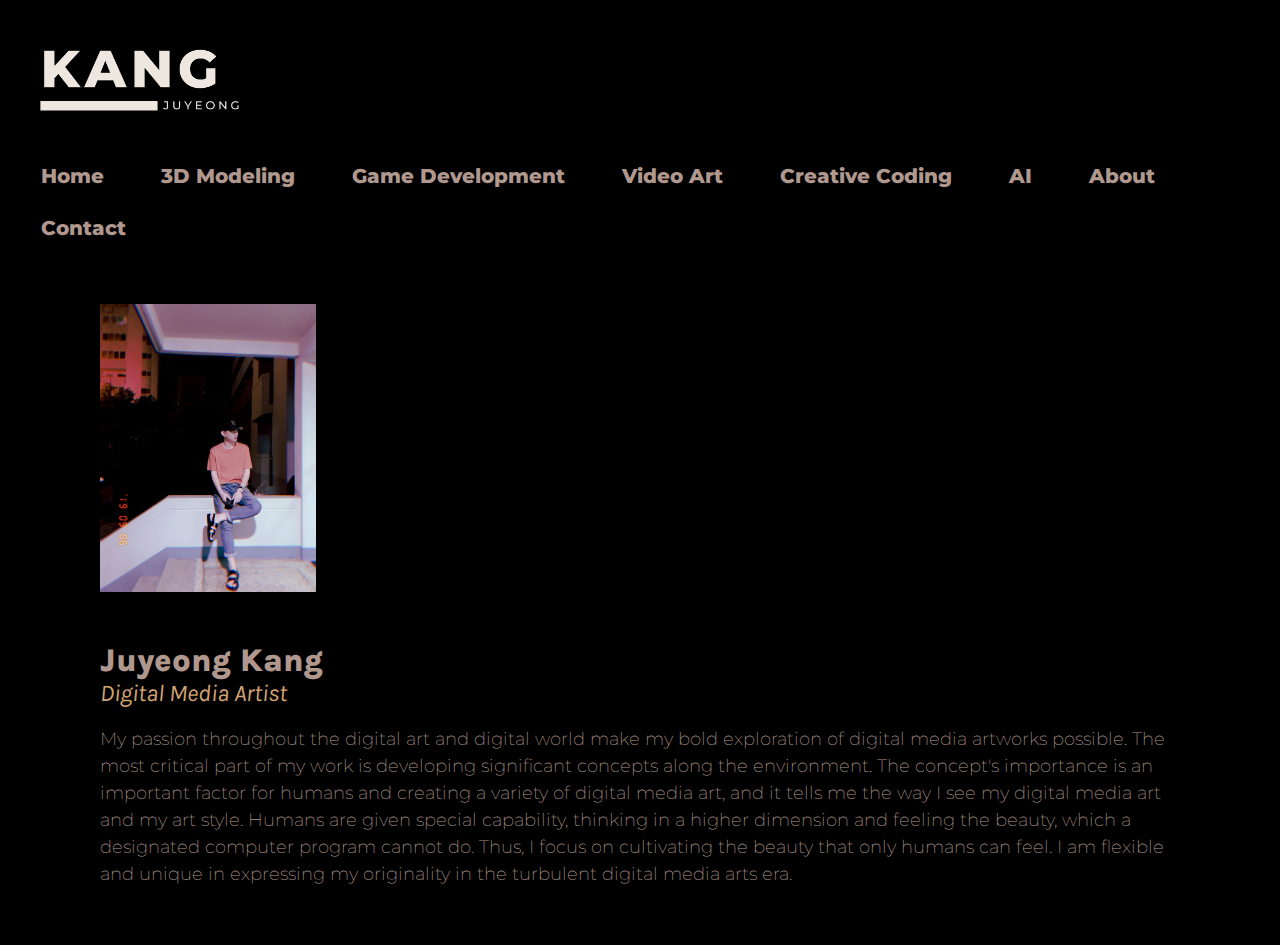
<file: about.html>
<!DOCTYPE html>
<html>

<head>
  <title>Juyeong Kang</title>
</head>

<div class="banner">
  <a href="index.html"><img src="assets/logo.png" alt="bear" width="auto" height="150px"></a>
</div>
<div class="topnav">
  <a href="index.html">Home</a>
  <a href="3d.html">3D Modeling</a>
  <a href="gamedev.html">Game Development</a>
  <a href="videoart.html">Video Art</a>
  <a href="code.html">Creative Coding</a>
  <a href="ai.html">AI</a>
  <a href="about.html">About</a>
  <a href="contact.html">Contact</a>
  <br>

</div>
<link rel="stylesheet" href="style.css">
<link rel="preconnect" href="https://fonts.googleapis.com">
<link rel="preconnect" href="https://fonts.gstatic.com" crossorigin>
<link href="https://fonts.googleapis.com/css2?family=Karla:ital,wght@0,400;1,800&family=Montserrat:wght@200;800&family=Syncopate:wght@700&display=swap" rel="stylesheet">

<body>
  <div class="profile">
    <img src="assets/profile.jpg" width="20%" height="auto">
    <br>
    <h1>Juyeong Kang</h1>
    <h2>Digital Media Artist</h2>
    <br>
    <p>
    <div class="descriptionspacing">
      My passion throughout the digital art and digital world make my bold exploration of digital media artworks possible.
      The most critical part of my work is developing significant concepts along the environment.
      The concept's importance is an important factor for humans and creating a variety of digital media art, and it tells me the way I see my digital media art and my art style.
      Humans are given special capability, thinking in a higher dimension and feeling the beauty, which a designated computer program cannot do. Thus, I focus on cultivating the beauty that only humans can feel. I am flexible and unique in expressing
      my originality in the turbulent digital media arts era.</p>
    </div>
</body>


<footer>
  <br>
  <br>
  <br>
</footer>

</html>
</file>
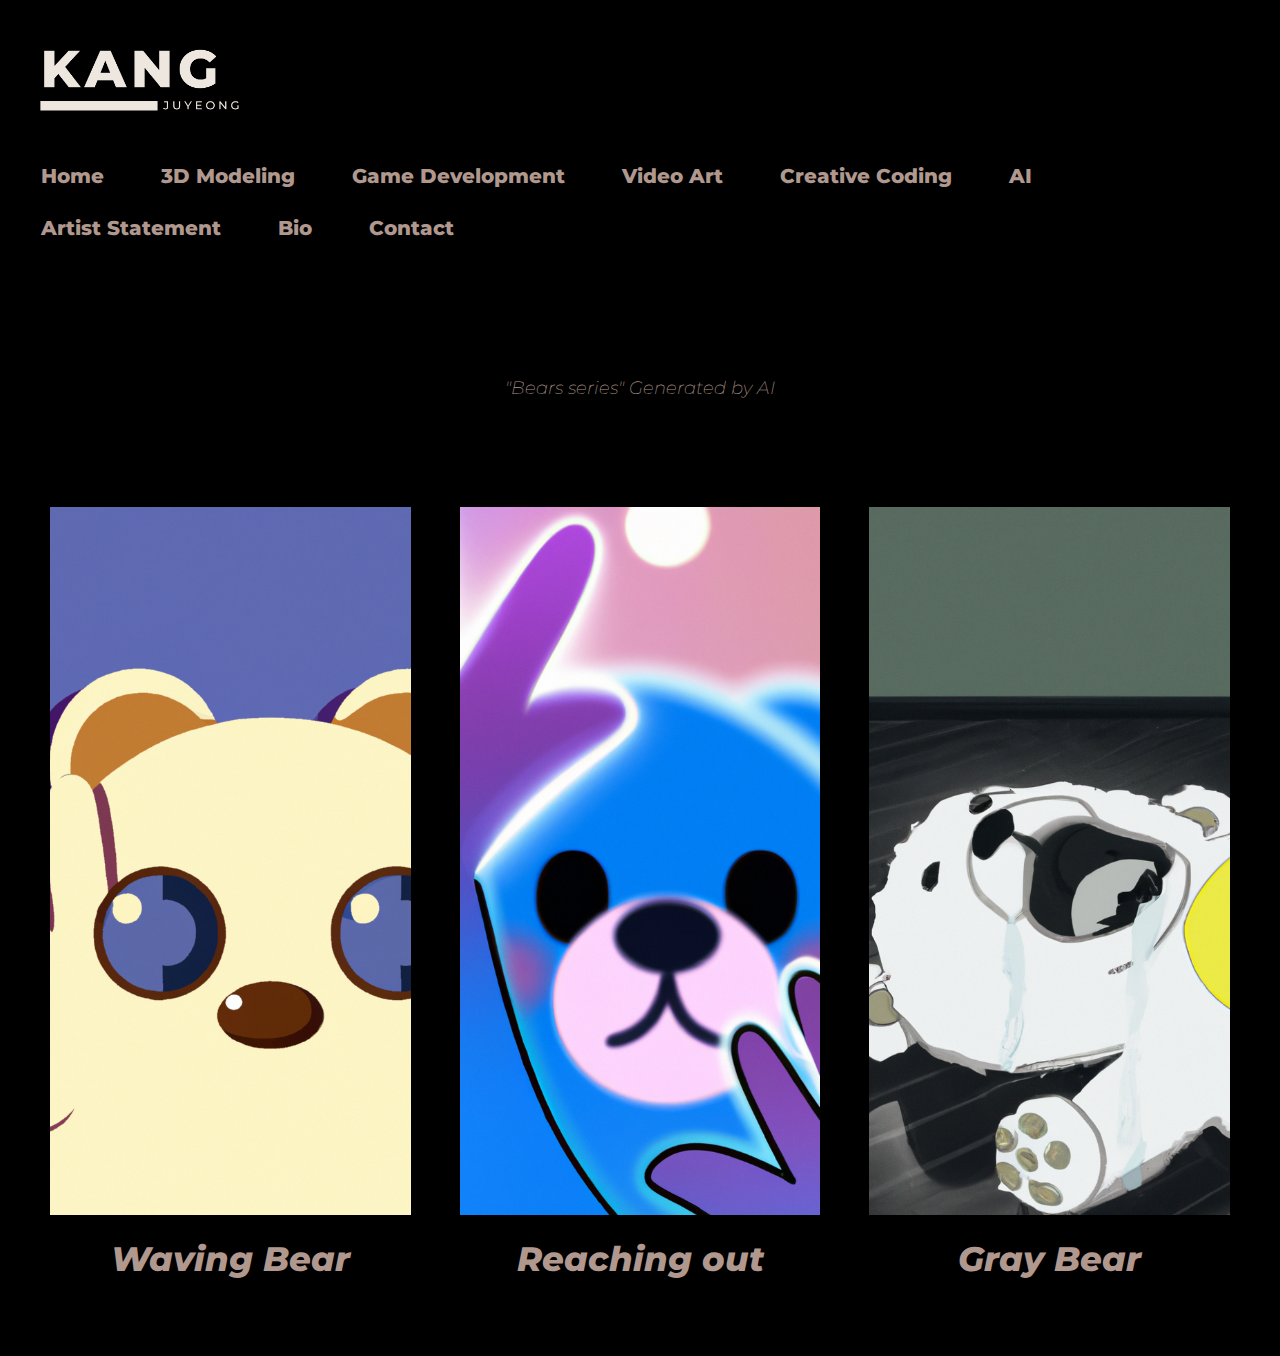
<file: ai.html>
<!DOCTYPE html>
<html>
<head>
<title>Juyeong Kang</title>
</head>

<div class="banner">
<a href="index.html"><img src="assets/logo.png" alt="bear" width="auto" height="150px"></a></div>
<div class="topnav">
  <a href="index.html">Home</a>
  <a href="3d.html">3D Modeling</a>
  <a href="gamedev.html">Game Development</a>
  <a href="videoart.html">Video Art</a>
  <a href="code.html">Creative Coding</a>
  <a href="ai.html">AI</a>
  <a href="about.html">Artist Statement</a>
  <a href="bio.html">Bio</a>
  <a href="contact.html">Contact</a>
    <br>

</div>
<link rel="stylesheet" href="style.css"><link rel="preconnect" href="https://fonts.googleapis.com">
<link rel="preconnect" href="https://fonts.gstatic.com" crossorigin>
<link href="https://fonts.googleapis.com/css2?family=Karla:ital,wght@0,400;1,800&family=Montserrat:wght@200;800&family=Syncopate:wght@700&display=swap" rel="stylesheet">

<body>
  <br>
  <!-- <h2> Digital Media Artist</h2> -->
  <div class="myDiv">
    <br>
    <br>
    <p>"Bears series" Generated by AI</p>
</div>
<br>
<br>
<br>

<!-- image source
<img src="assets/bear.png" alt="bear" width="500;" hight="auto">
<img src="assets/bear2.png" alt="bear" width="500;" hight="auto">
<img src="assets/bear3.png" alt="bear" width="500;" hight="auto"> -->

<div class="gallery">
  <div class="box">
  <img src="assets/bear.png" alt="bear" style="width:100%">
    <span>Waving Bear</span>
    </div>
  <div class="box">
  <img src="assets/bear2.png" alt="bear" style="width:100%">
    <span>Reaching out</span>
    </div>
    <div class="box">
  <img src="assets/bear3.png" alt="bear" style="width:100%">
      <span>Gray Bear</span>
    </div>

  </div>



</body>

</html>
</file>
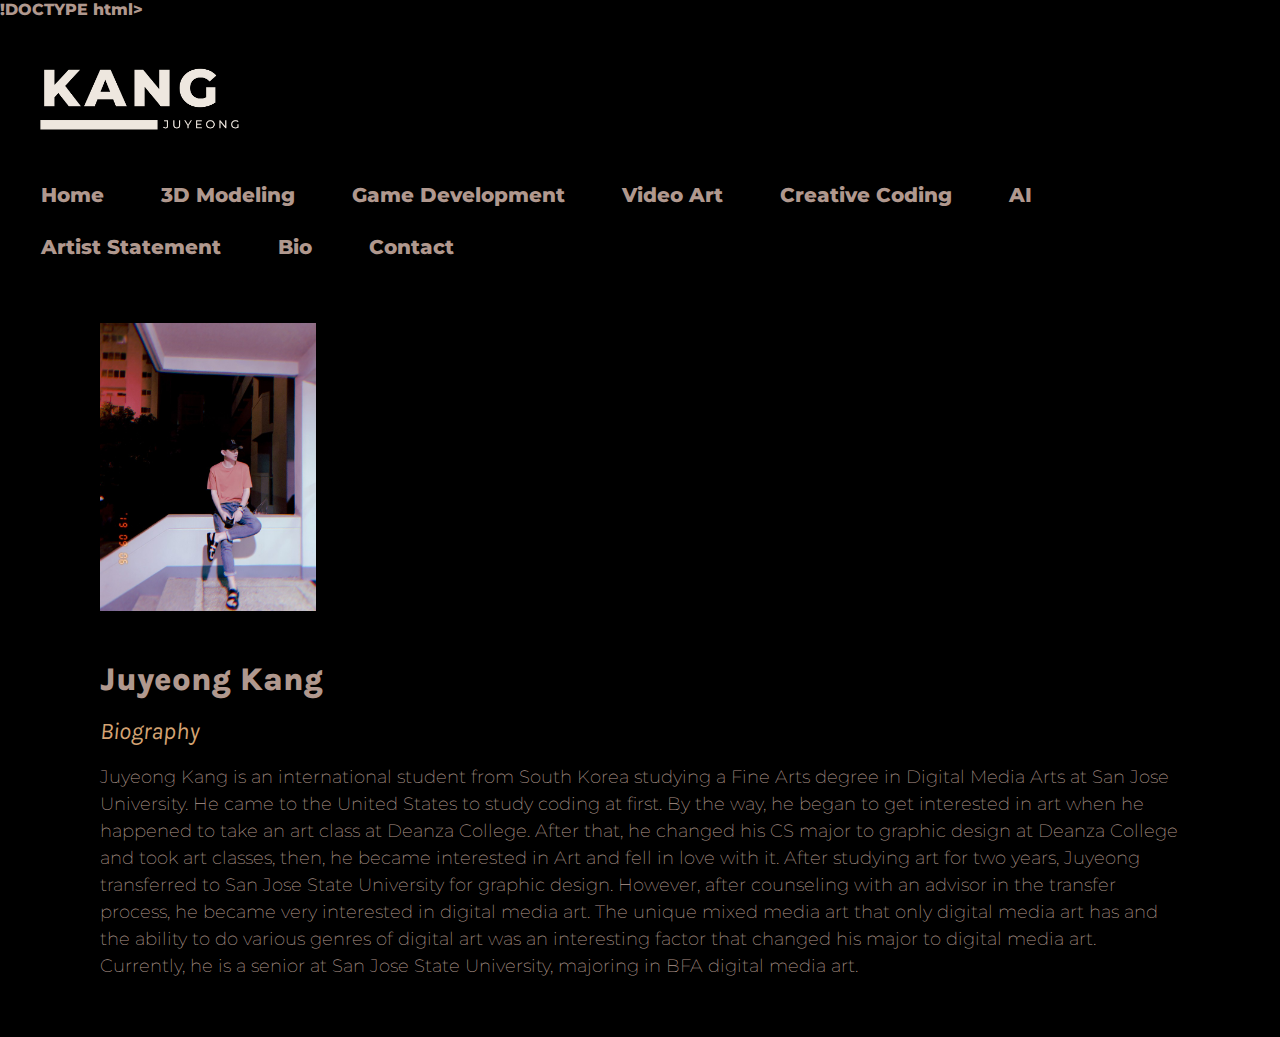
<file: bio.html>
!DOCTYPE html>
<html>

<head>
  <title>Juyeong Kang</title>
</head>

<div class="banner">
  <a href="index.html"><img src="assets/logo.png" alt="bear" width="auto" height="150px"></a>
</div>
<div class="topnav">
  <a href="index.html">Home</a>
  <a href="3d.html">3D Modeling</a>
  <a href="gamedev.html">Game Development</a>
  <a href="videoart.html">Video Art</a>
  <a href="code.html">Creative Coding</a>
  <a href="ai.html">AI</a>
  <a href="about.html">Artist Statement</a>
  <a href="bio.html">Bio</a>
  <a href="contact.html">Contact</a>
  <br>

</div>
<link rel="stylesheet" href="style.css">
<link rel="preconnect" href="https://fonts.googleapis.com">
<link rel="preconnect" href="https://fonts.gstatic.com" crossorigin>
<link href="https://fonts.googleapis.com/css2?family=Karla:ital,wght@0,400;1,800&family=Montserrat:wght@200;800&family=Syncopate:wght@700&display=swap" rel="stylesheet">

<body>
  <div class="profile">
    <img src="assets/profile.jpg" width="20%" height="auto">
    <br>
    <h1>Juyeong Kang</h1>
    <br>
    <h2>Biography</h2>
    <br>
    <p>
    <div class="descriptionspacing">
      Juyeong Kang is an international student from South Korea studying a Fine Arts degree in Digital Media Arts at San Jose University. He came to the United States to study coding at first. By the way, he began to get interested in art when he happened to take an art class at Deanza College. After that, he changed his CS major to graphic design at Deanza College and took art classes, then, he became interested in Art and fell in love with it. After studying art for two years, Juyeong transferred to San Jose State University for graphic design. However, after counseling with an advisor in the transfer process, he became very interested in digital media art. The unique mixed media art that only digital media art has and the ability to do various genres of digital art was an interesting factor that changed his major to digital media art. Currently, he is a senior at San Jose State University, majoring in BFA digital media art.
</p>
    </div>
</body>


<footer>
  <br>
  <br>
  <br>
</footer>

</html>
</file>
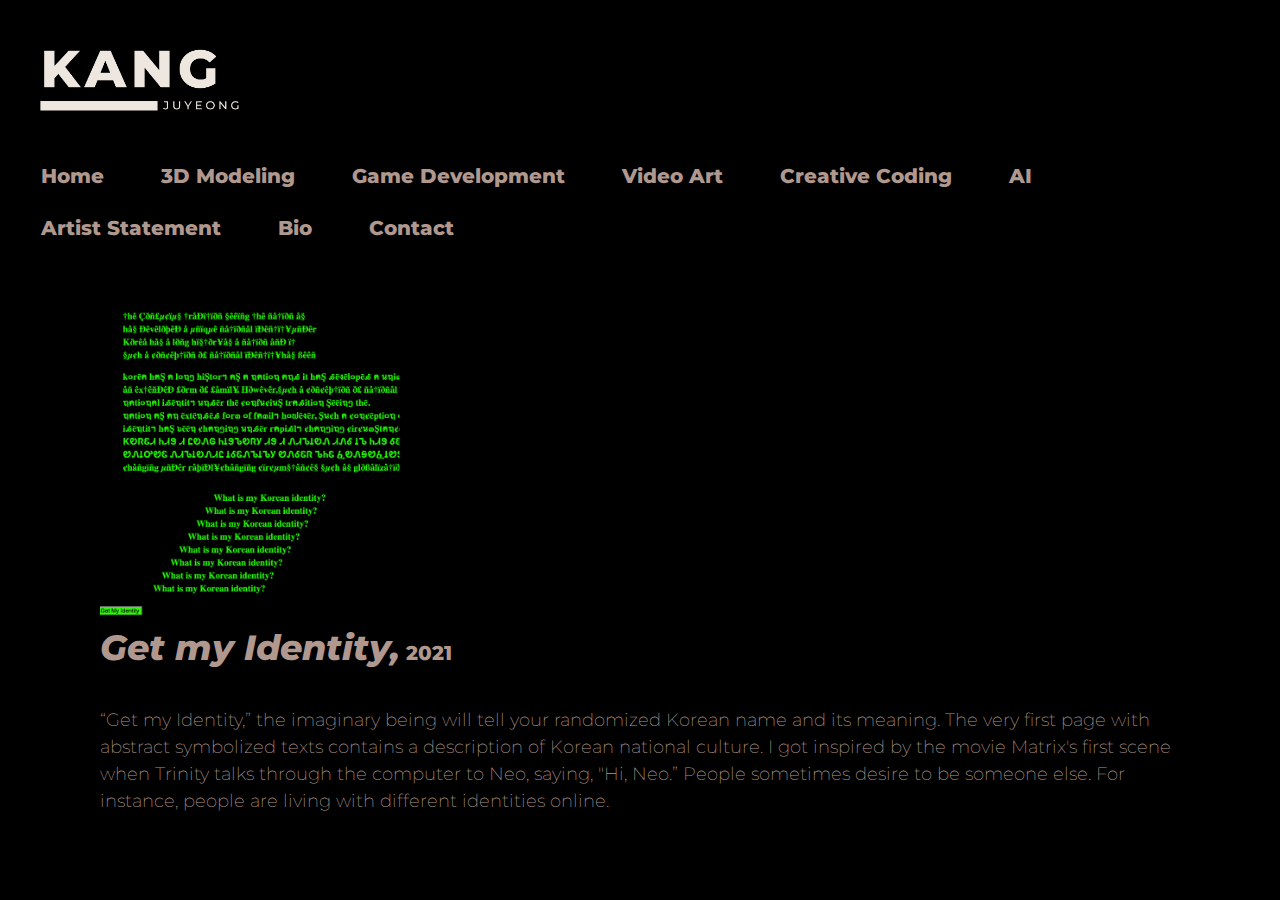
<file: code.html>
<!DOCTYPE html>
<html>

<head>
  <title>Juyeong Kang</title>
</head>

<div class="banner">
  <a href="index.html"><img src="assets/logo.png" alt="bear" width="auto" height="150px"></a>
</div>
<div class="topnav">
  <a href="index.html">Home</a>
  <a href="3d.html">3D Modeling</a>
  <a href="gamedev.html">Game Development</a>
  <a href="videoart.html">Video Art</a>
  <a href="code.html">Creative Coding</a>
  <a href="ai.html">AI</a>
  <a href="about.html">Artist Statement</a>
  <a href="bio.html">Bio</a>
  <a href="contact.html">Contact</a>
  <br>

</div>
<link rel="stylesheet" href="style.css">
<link rel="preconnect" href="https://fonts.googleapis.com">
<link rel="preconnect" href="https://fonts.gstatic.com" crossorigin>
<link href="https://fonts.googleapis.com/css2?family=Karla:ital,wght@0,400;1,800&family=Montserrat:wght@200;800&family=Syncopate:wght@700&display=swap" rel="stylesheet">

<body>
  <div class="profile">
    <a href="https://juyeongkang.github.io/Get-my-identity/" target="_blank"><img src="assets/getmyidentity.png" width="30%" height="auto"></a>
    <h3><i>Get my Identity,</i> 2021</h3>
    <br>
    <br>
    <div class="descriptionspacing">
      <p>“Get my Identity,” the imaginary being will tell your randomized Korean name and its meaning. The very first page with abstract symbolized texts contains a description of Korean national culture. I got inspired by the movie Matrix's first
        scene when Trinity talks through the computer to Neo, saying, "Hi, Neo.” People sometimes desire to be someone else. For instance, people are living with different identities online.</p>
    </div>
</body>

<footer>
  <br>
  <br>
  <br>
</footer>

</html>
</file>
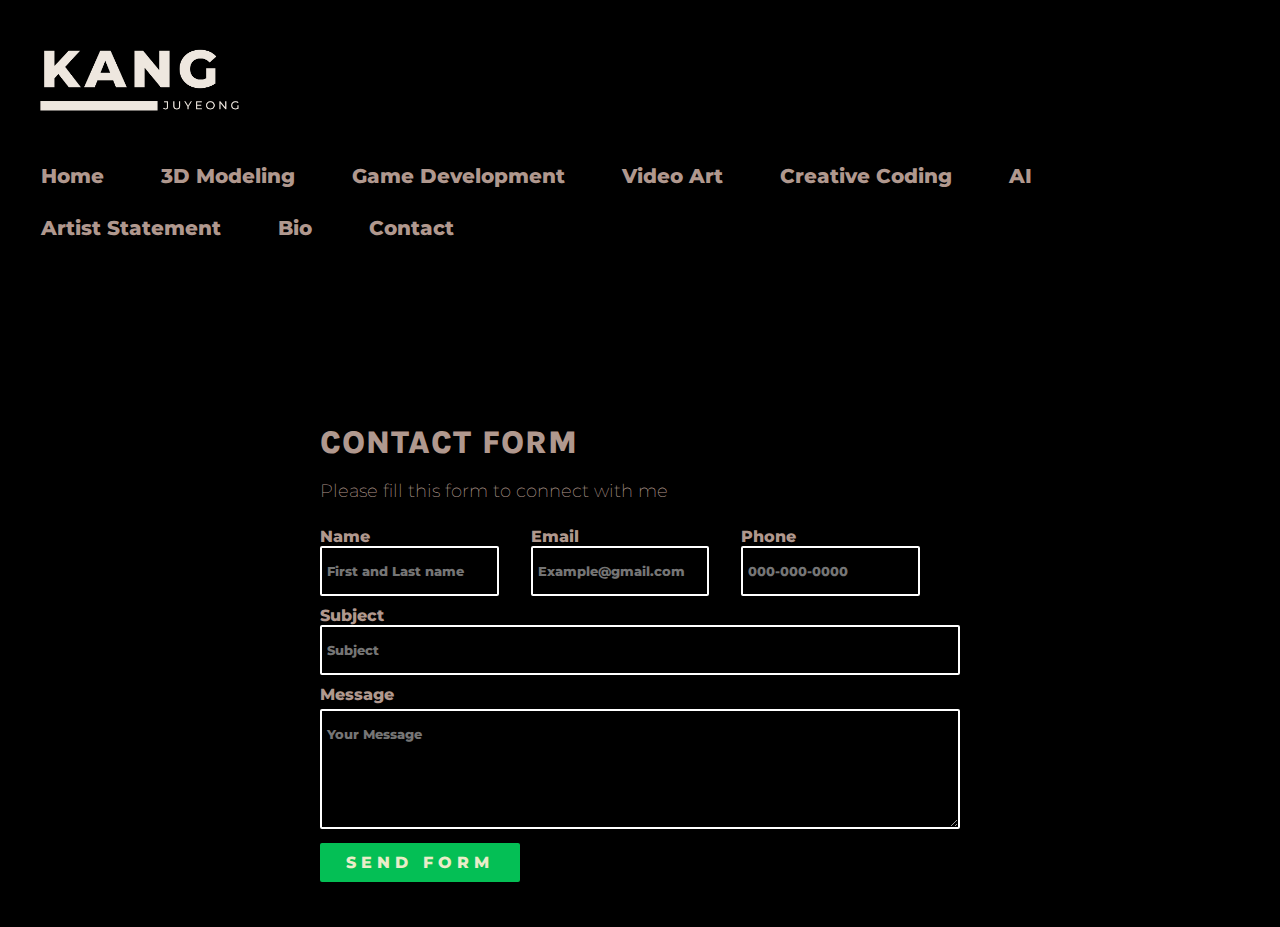
<file: contact.html>
<!DOCTYPE html>
<html>

<head>
  <title>Juyeong Kang</title>
</head>

<div class="banner">
  <a href="index.html"><img src="assets/logo.png" alt="bear" width="auto" height="150px"></a>
</div>
<div class="topnav">
  <a href="index.html">Home</a>
  <a href="3d.html">3D Modeling</a>
  <a href="gamedev.html">Game Development</a>
  <a href="videoart.html">Video Art</a>
  <a href="code.html">Creative Coding</a>
  <a href="ai.html">AI</a>
  <a href="about.html">Artist Statement</a>
  <a href="bio.html">Bio</a>
  <a href="contact.html">Contact</a>
  <br>

</div>
<link rel="stylesheet" href="style.css">
<link rel="preconnect" href="https://fonts.googleapis.com">
<link rel="preconnect" href="https://fonts.gstatic.com" crossorigin>
<link href="https://fonts.googleapis.com/css2?family=Karla:ital,wght@0,400;1,800&family=Montserrat:wght@200;800&family=Syncopate:wght@700&display=swap" rel="stylesheet">

<body>
  <div class="wrapper">
    <div class="content">
      <h1>CONTACT FORM</h1>
      <br>
      <p>Please fill this form to connect with me</p>
      <div class="form">
        <div class="top-form">
          <div class="inner-form">
            <div class="label">Name</div>
            <input type="text" placeholder="First and Last name">
          </div>
          <div class="inner-form">
            <div class="label">Email</div>
            <input type="text" placeholder="Example@gmail.com">
          </div>
          <div class="inner-form">
            <div class="label">Phone</div>
            <input type="text" placeholder="000-000-0000">
          </div>
        </div>
        <div class="middle-form">
          <div class="inner-form">
            <div class="label">Subject</div>
            <input type="text" placeholder="Subject">
          </div>
        </div>

        <div class="bottom-form">
          <div class="inner-form">
            <div class="lable">Message</div>
            <textarea placeholder="Your Message"></textarea>
          </div>
        </div>

        <div class="btn">send form</div>
      </div>



</body>

</html>
</file>
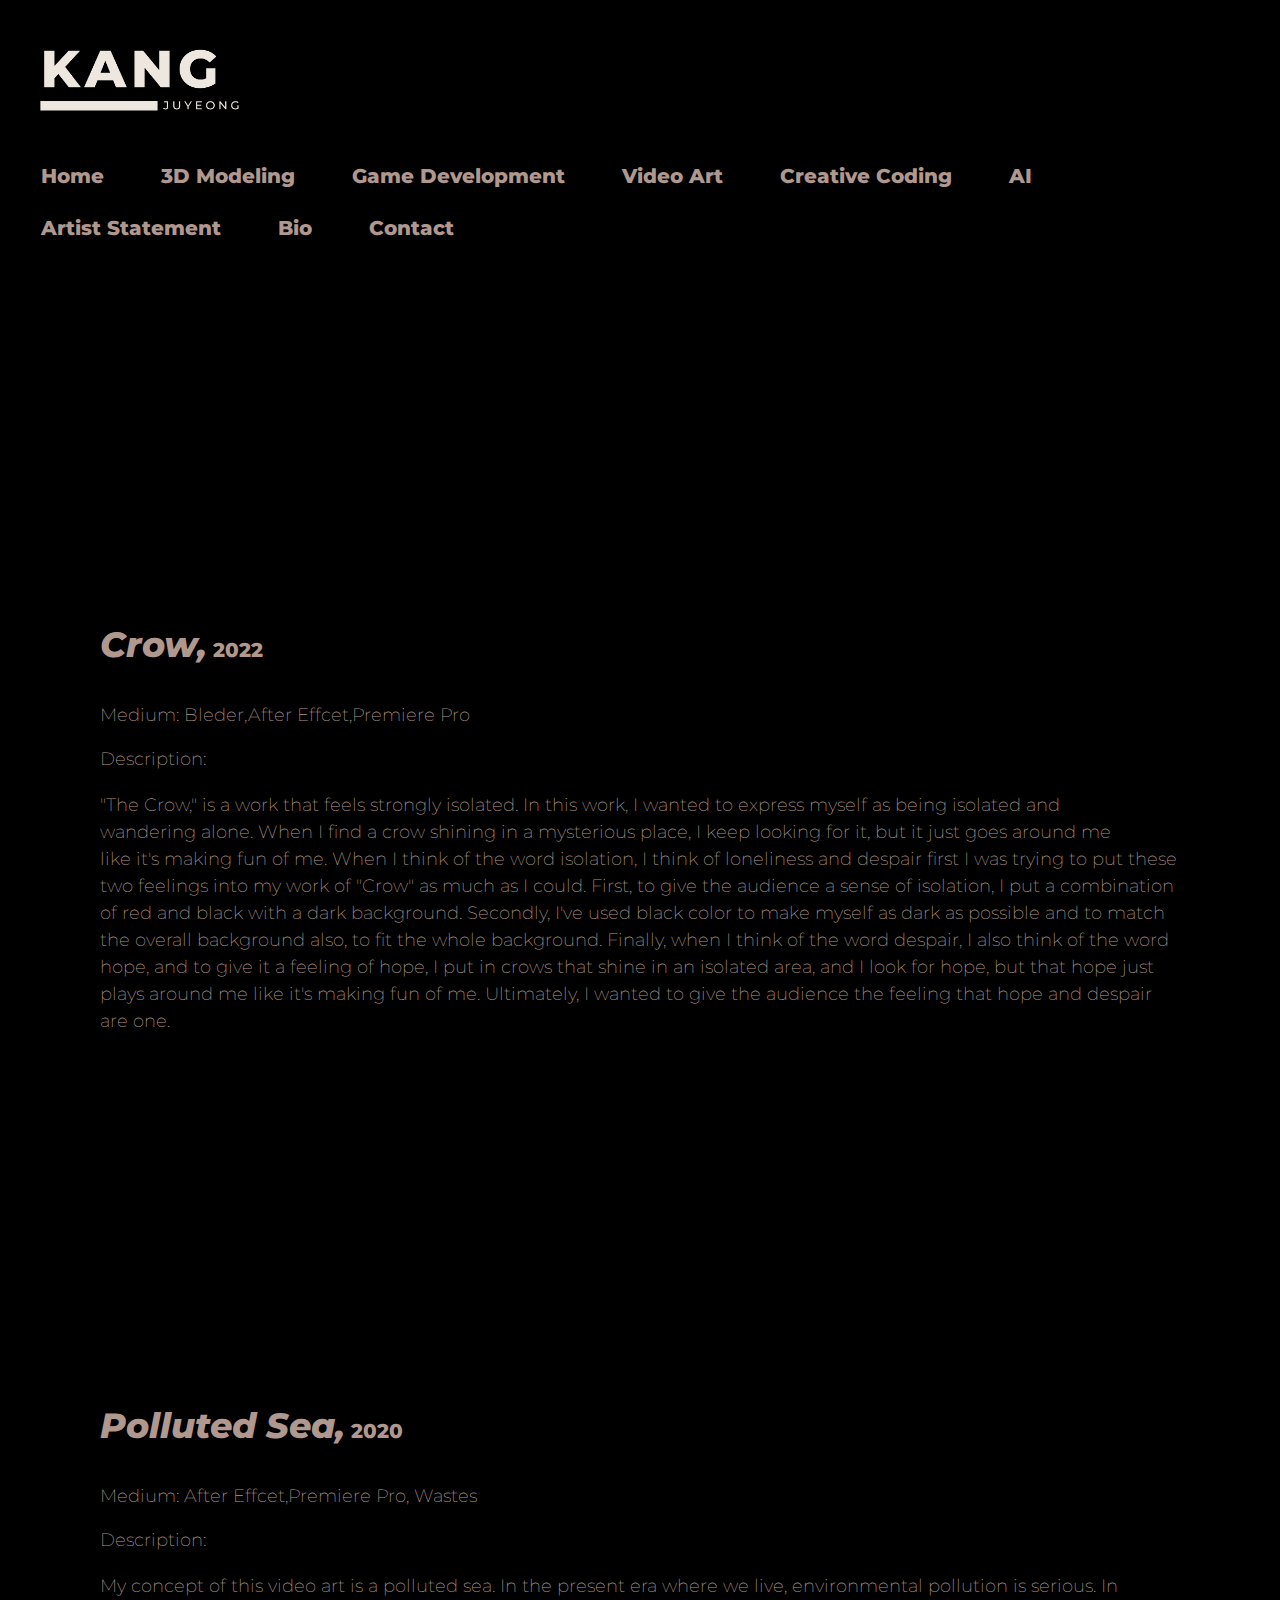
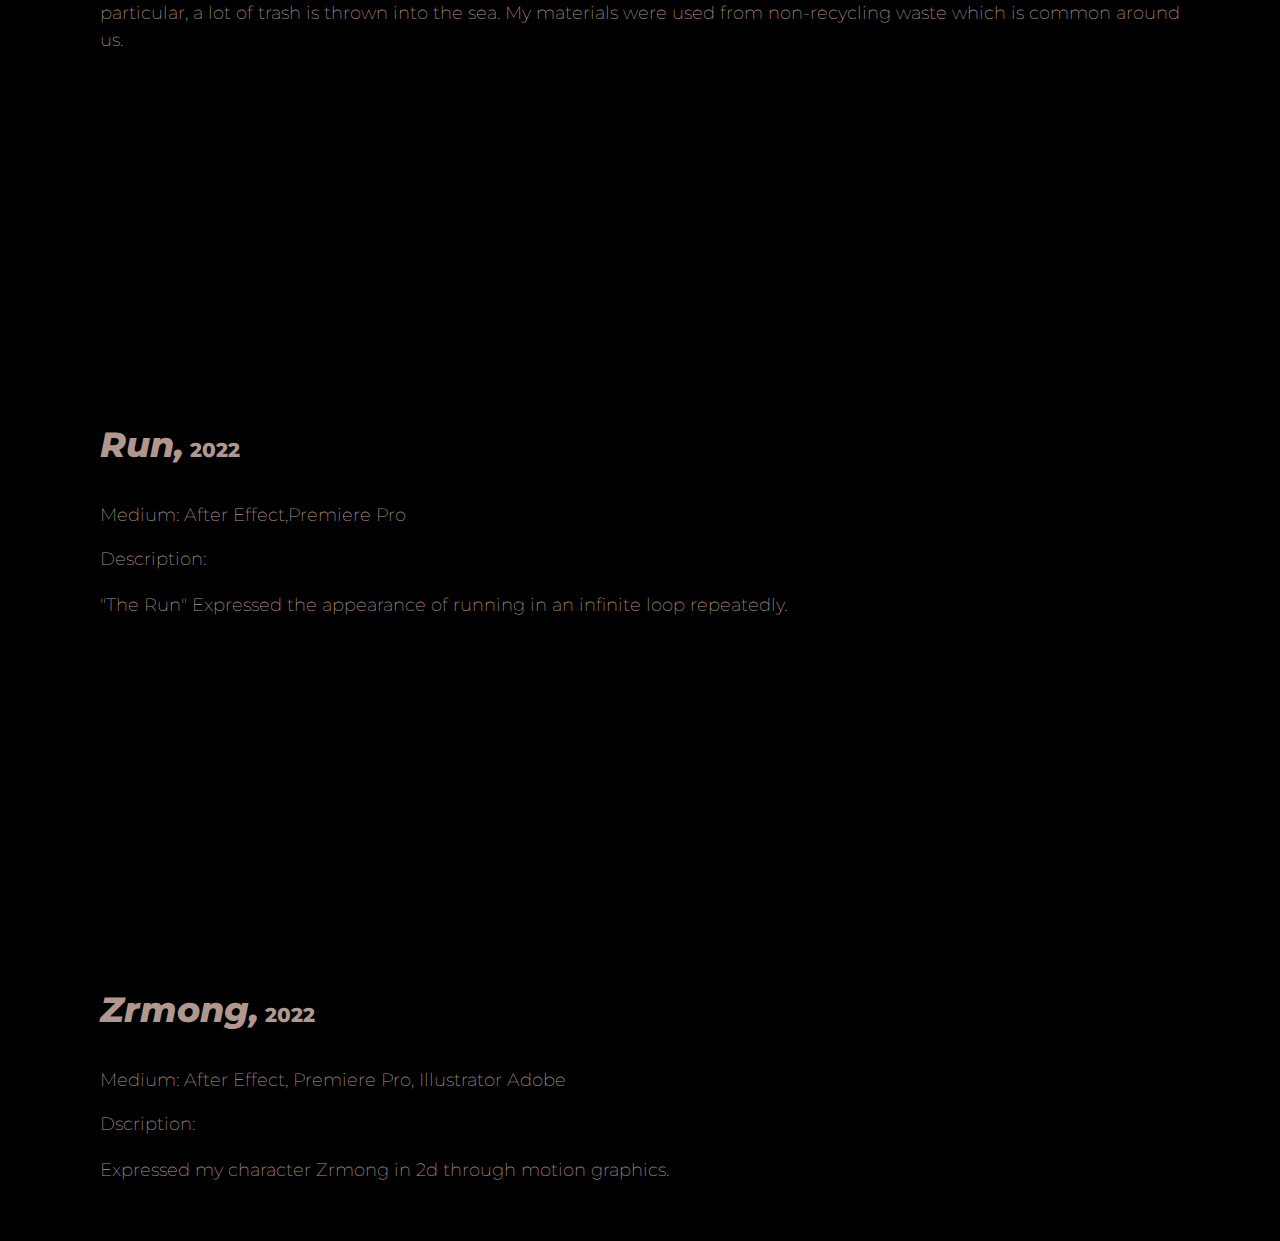
<file: videoart.html>
<!DOCTYPE html>
<html>

<head>
  <title>Juyeong Kang</title>
</head>

<div class="banner">
  <a href="index.html"><img src="assets/logo.png" alt="bear" width="auto" height="150px"></a>
</div>
<div class="topnav">
  <a href="index.html">Home</a>
  <a href="3d.html">3D Modeling</a>
  <a href="gamedev.html">Game Development</a>
  <a href="videoart.html">Video Art</a>
  <a href="code.html">Creative Coding</a>
  <a href="ai.html">AI</a>
  <a href="about.html">Artist Statement</a>
  <a href="bio.html">Bio</a>
  <a href="contact.html">Contact</a>
  <br>

</div>
<link rel="stylesheet" href="style.css">
<link rel="preconnect" href="https://fonts.googleapis.com">
<link rel="preconnect" href="https://fonts.gstatic.com" crossorigin>
<link href="https://fonts.googleapis.com/css2?family=Karla:ital,wght@0,400;1,800&family=Montserrat:wght@200;800&family=Syncopate:wght@700&display=swap" rel="stylesheet">

<body>
  <div class="profile">
    <iframe width="560" height="315" src="https://www.youtube.com/embed/yyguRJ5lPbo" title="YouTube video player" frameborder="0" allow="accelerometer; autoplay; clipboard-write; encrypted-media; gyroscope; picture-in-picture"
      allowfullscreen></iframe>
    <br>
    <h3><i>Crow,</i> 2022</h3>
    <br>
    <br>
    <p>
      Medium: Bleder,After Effcet,Premiere Pro
      <br>
      <br>
      Description:
      <br>
      <br>
    <div class="descriptionspacing">
      "The Crow," is a work that feels strongly isolated. In this work, I wanted to express myself as being isolated and <br> wandering alone. When I find a crow shining in a mysterious place, I keep looking for it, but it just goes around me<br>like it's making fun of me. When I think of the word isolation, I think of loneliness and despair first I was trying to put these two feelings into my work of "Crow" as much as I could. First, to give the audience a sense of isolation, I put a combination of red and black with a dark background. Secondly, I've used black color to make myself as dark as possible and to match the overall background also, to fit the whole background. Finally, when I think of the word despair, I also think of the word hope, and to give it a feeling of hope, I put in crows that shine in an isolated area, and I look for hope, but that hope just plays around me like it's making fun of me. Ultimately, I wanted to give the audience the feeling that hope and despair are one.
    </div>
    </p>
  </div>

  <div class="profile">
    <iframe width="560" height="315" src="https://www.youtube.com/embed/sTqB29RNcQI" title="YouTube video player" frameborder="0" allow="accelerometer; autoplay; clipboard-write; encrypted-media; gyroscope; picture-in-picture" allowfullscreen></iframe>
    <br>
    <h3><i>Polluted Sea,</i> 2020</h3>
    <br>
    <br>
    <p>
      Medium: After Effcet,Premiere Pro, Wastes
      <br>
      <br>
      Description:
      <br>
      <br>
    <div class="descriptionspacing">
    My concept of this video art is a polluted sea. In the present era where we live, environmental pollution is serious. In particular, a lot of trash is thrown into the sea. My materials were used from non-recycling waste which is common around us.
    </div>
    </p>
  </div>

  <div class="profile">
    <iframe width="560" height="315" src="https://www.youtube.com/embed/YxZBSoqG1sM" title="YouTube video player" frameborder="0" allow="accelerometer; autoplay; clipboard-write; encrypted-media; gyroscope; picture-in-picture"
      allowfullscreen></iframe><br>
    <h3><i>Run,</i> 2022</h3>
    <br>
    <br>
    <p>
      Medium: After Effect,Premiere Pro
      <br>
      <br>
      Description:
      <br>
      <br>
      <div class="descriptionspacing">
        "The Run" Expressed the appearance of running in an infinite loop repeatedly.
      </div>
    </p>
  </div>


  <div class="profile">
    <iframe width="560" height="315" src="https://www.youtube.com/embed/ckW-ZbX918Q" title="YouTube video player" frameborder="0" allow="accelerometer; autoplay; clipboard-write; encrypted-media; gyroscope; picture-in-picture"
      allowfullscreen></iframe><br>
    <h3><i>Zrmong,</i> 2022</h3>
    <br>
    <br>
    <p>
      Medium: After Effect, Premiere Pro, Illustrator Adobe
      <br>
      <br>
      Dscription:
      <br>
      <br>
      <div class="descriptionspacing">
        Expressed my character Zrmong in 2d through motion graphics.
      </div>
    </p>
  </div>



</body>
<footer>
  <br>
  <br>
  <br>
</footer>

</html>
</file>
<file: style.css>
html {
  font-family: sans-serif;
  -ms-text-size-adjust: 100%;
  -webkit-text-size-adjust: 100%;
}

p {
  font-family: 'Montserrat', sans-serif;
  font-weight: 200;
  font-size: 18px;
}

i {
  font-size: 35px;
}

h1 {
  margin-top: 50px;
  font-family: 'Karla', sans-serif;
  font-weight: 800;
  color:
}

h2 {
  font-family: 'Karla', sans-serif;
  font-style: italic;
  font-weight: 400;
  color: #d4a373;
}

h3 {
  font-family: 'Montserrat', sans-serif;
  font-size: 20px;
}

.topnav {
  background-color: #white;
  overflow: hidden;
}

.topnav a {
  float: left;
  display: block;
  margin-left: 25px;
  color: #black;
  text-align: center;
  padding: 14px 16px;
  text-decoration: none;
  font-family: 'Montserrat', sans-serif;
  font-weight: 800;
  font-size: 20px;
}

.topnav a:hover {
  background-color: #04BF55;
  color: #EEE7DF;
}

.myDiv {
  border: 1px outset #e9edc9 inset #e9edc9;
  text-align: center;
  font-family: 'Karla', sans-serif;
  font-size: 45px;
  font-style: italic;
  font-weight: 600;
  color: #118ab2;
}

.banner {
  margin-right: 1000px;
}

* {
  padding: 0;
  margin: 0;
  font-family: 'Montserrat', sans-serif;
  font-weight: 800;
  background: black;
  color: #B0988E;
}

img {
  vertical-align: middle;
}

.gallery {
  display: flex;
  width: 100%;
  padding: 4% 2%;
  box-sizing: border-box;
  height: 100vh;
}

.box {
  flex: 1;
  overflow: hidden;
  transition: 0.5s;
  margin: 0 2%;
  box-shadow: 0 20px 30px rgba(0, 0, 0, 0.1);
  line-height: 0;
  font-style: italic;
}

.box>img {
  width: 200%;
  height: calc(100% - 10vh);
  -o-object-fit: cover;
  object-fit: cover;
  transition: 0.5s;
}

.box>span {
  font-size: 3.8vh;
  display: block;
  text-align: center;
  height: 10vh;
  line-height: 2.6;
}

.box:hover {
  flex: 1 1 50%;
}

.box:hover>img {
  width: 100%;
  height: 100%;
}

.main {
  margin-top: 50px;
  display: block;
  /* box-sizing: border-box; */
}

#homegif {
  margin-top: 50px;
  display: block;
}

.descriptionspacing {
  line-height: 27px;
  font-family: 'Montserrat', sans-serif;
  font-weight: 200;
  font-size: 18px;
}

.descriptionspacing2 {
  line-height: 27px;
  font-family: 'Montserrat', sans-serif;
  font-weight: 200;
  font-size: 18px;
  display: block;
  position: relative;
  margin-left: 100px;
  margin-right: 100px;
  margin-top: 50px;

}

.profile {
  display: block;
  position: relative;
  margin-left: 100px;
  margin-right: 100px;
  margin-top: 50px;
}

.wrapper {
  width: 100%;
  max-width: 680px;
  margin: 100px auto 0;
  padding: 20px;
  box-sizing: border-box;
}

.content {
  text-align: left;
}

.content h1 {
  Letter-spacing: 1px;
}

.form {
  width: 100%;
  margin: 25px 0;
}

.top-form,
.middle-form,
.bottom-form {
  width: 100%;
  min-height: 65px;
  margin: 10px 0;
  overflow: hidden;
}

.form input[type="text"],
.form textarea {
  padding: 15px 5px;
  box-sizing: border-box;
  width: 100%;
  border: 2px solid #fff;
  border-radius: 2px;
  outline: none;
  transition: all 0.2s ease;
}

.form input:focus,
.form textarea:focus {
  border-color: #04BF55;
  box-shadow: inset 0 1px 1px rgba(0, 0, 0, 0.0125),
    0 0 8px rgba(76, 161, 175, 0.5);
}

.form .lable {
  margin-bottom: 5px;
  text-transform: capitalize;
}

.top-form .inner-form {
  width: 27.9%;
  float: left;
  margin-right: 5%;
}

.top-form .inner-form :last child {
  margin-right: 0;
}

.middle-form {
  clear: both;
}

.bottom-form textarea {
  height: 120px;
}

.btn {
  background: #04BF55;
  width: 200px;
  padding: 10px 0;
  border-radius: 2px;
  text-align: center;
  text-transform: uppercase;
  color: #e9edc9;
  letter-spacing: 5px;
  cursor: pointer;
}

::-webkit-input-placerholder {
  font-family: 'Montserrat', sans-serif;
  text-transform: capitalize;
}

::-moz-input-placeholder {
  font-family: 'Montserrat', sans-serif;
  text-transform: capitalize;
}

::-ms-input-placeholder {
  font-family: 'Montserrat', sans-serif;
  text-transform: capitalize;
}
</file>
